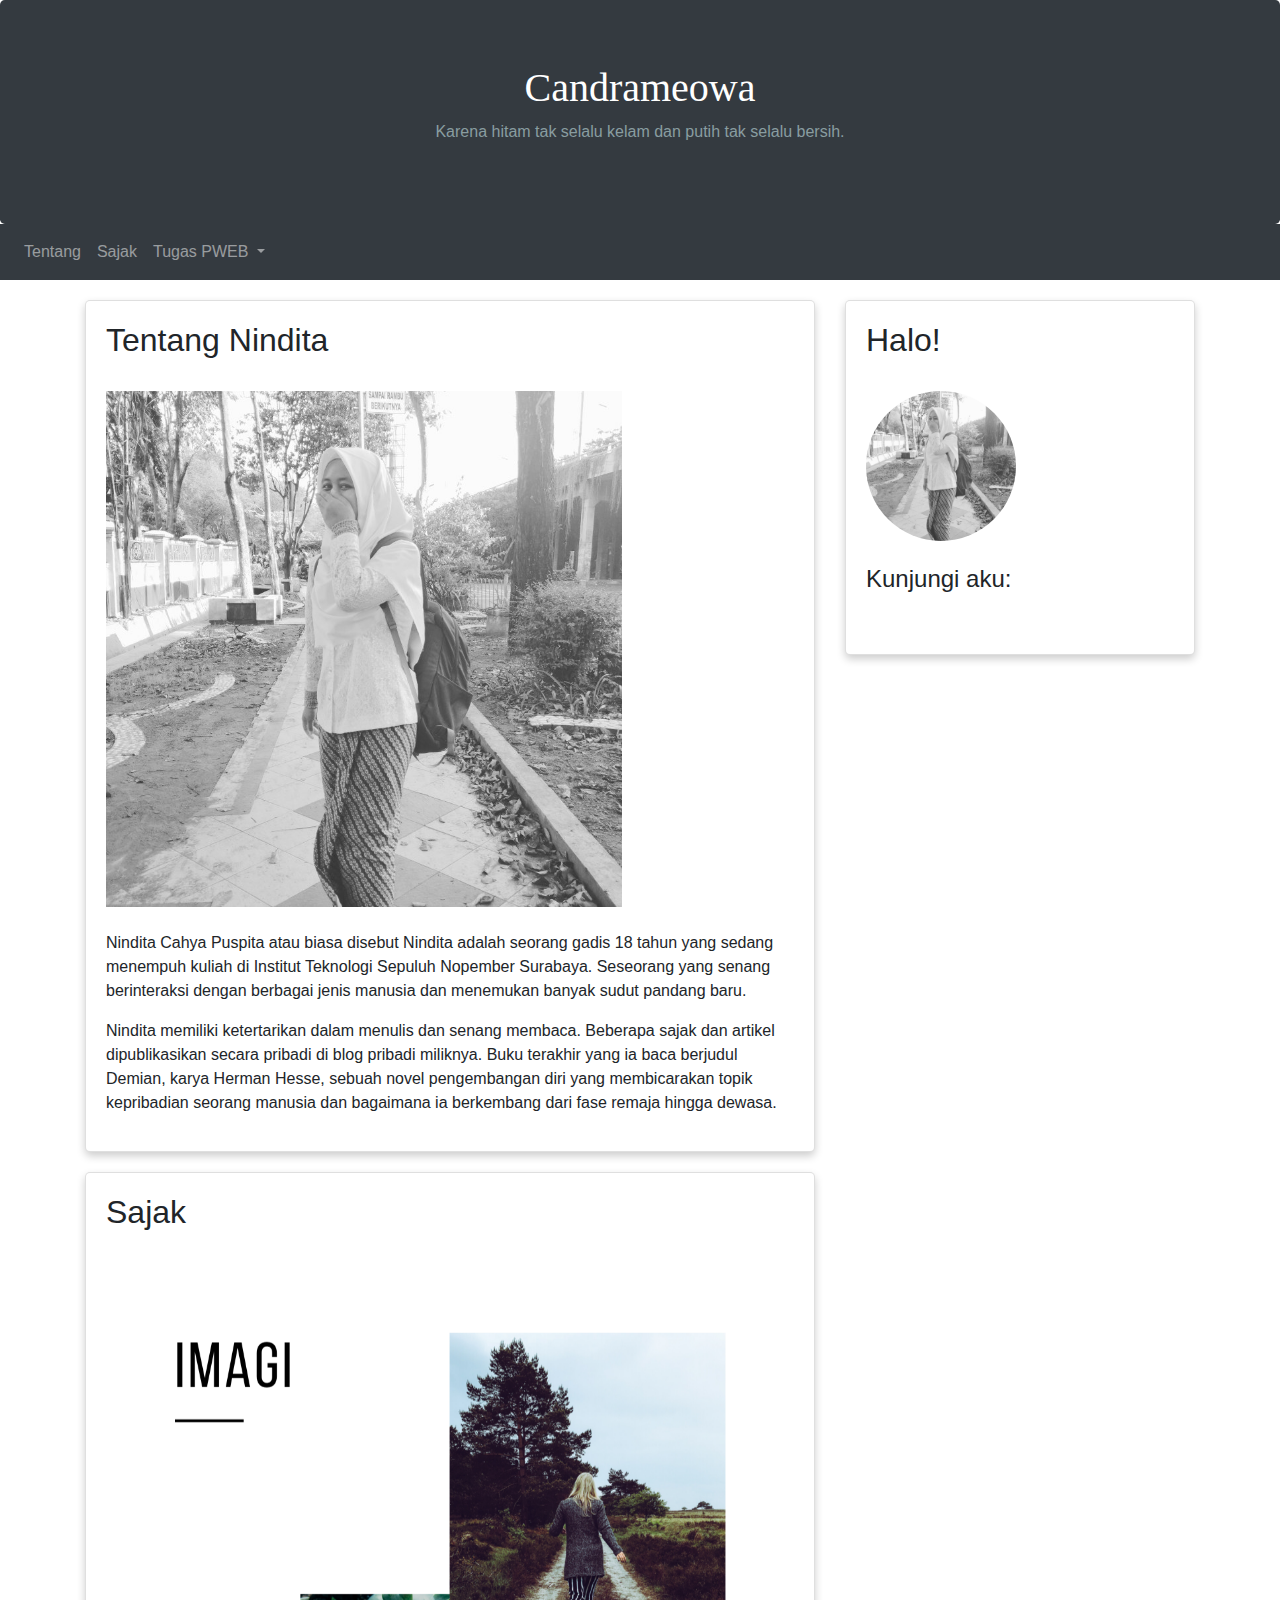
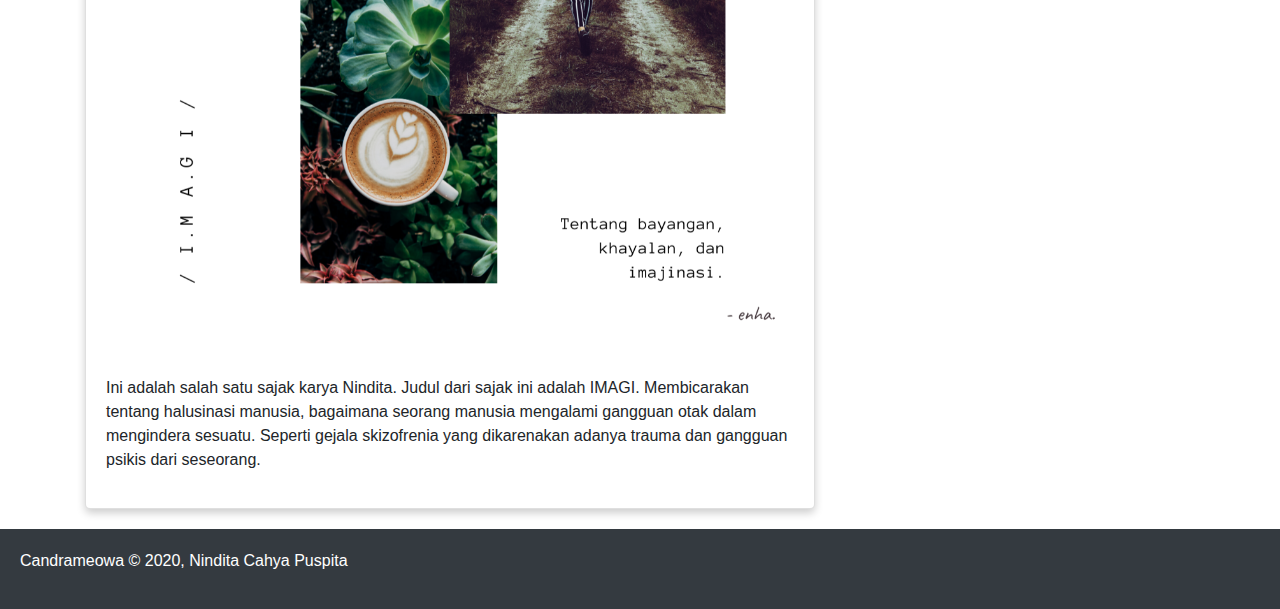
<file: index.html>
<!DOCTYPE html>
<html>
    <head>
        <title>Candrameowa</title>
        <meta name="viewport" content="width=device-width, initial-scale=1">
        <link rel="stylesheet" href="https://maxcdn.bootstrapcdn.com/bootstrap/4.5.2/css/bootstrap.min.css">  
        <link rel="stylesheet" href="assets/styles/style.css">
        <script src="https://ajax.googleapis.com/ajax/libs/jquery/3.5.1/jquery.min.js"></script>
        <script src="https://cdnjs.cloudflare.com/ajax/libs/popper.js/1.16.0/umd/popper.min.js"></script>
        <script src="https://maxcdn.bootstrapcdn.com/bootstrap/4.5.2/js/bootstrap.min.js"></script>
        <link rel="stylesheet" href="https://use.fontawesome.com/releases/v5.6.3/css/all.css" integrity="sha384-UHRtZLI+pbxtHCWp1t77Bi1L4ZtiqrqD80Kn4Z8NTSRyMA2Fd33n5dQ8lWUE00s/" crossorigin="anonymous">
        
        <style>
            /* Make the image fully responsive */
            .carousel-inner img {
              width: 100%;
              height: 100%;
            }
        </style>
        
    </head>    
        <body>
            <!--Jumbotron-->
            <div class="container-fluid jumbotron">
                  <h1>Candrameowa</h1>
                  <p>Karena hitam tak selalu kelam dan putih tak selalu bersih.</p>
                </div>
            </div>
            <!--Navbar-->
            <nav class="navbar navbar-expand-sm bg-dark navbar-dark">
                <!--Link-->
                <ul class="navbar-nav">
                    <li class="nav-item">
                      <a class="nav-link" href="#Tentang">Tentang</a>
                    </li>
                    <li class="nav-item">
                      <a class="nav-link" href="#Sajak">Sajak</a>
                    </li>
                
                <!--Dropdown-->
                <li class="nav-item dropdown">
                    <a class="nav-link dropdown-toggle" href="#" id="navbardrop" data-toggle="dropdown">
                      Tugas PWEB
                    </a>
                    <div class="dropdown-menu">
                      <a class="dropdown-item" href="assets/05211940000038_1.html">CSS 1</a>
                      <a class="dropdown-item" href="assets/05211940000038_2.html">CSS 2</a>
                      <a class="dropdown-item" href="assets/05211940000038_3.html">CSS 3</a>
                      <a class="dropdown-item" href="assets/05211940000038_4.html">CSS 4</a>
                      <a class="dropdown-item" href="assets/05211940000038_5.html">CSS 5</a>
                      <a class="dropdown-item" href="assets/05211940000038.html">Bootstrap</a>
                    </div>
                  </li>
            </nav>
            <!--Konten-->
            <div class="container">
                <div class="row">
                    <!--Sebelah Kiri-->
                    <div class="col-sm-8">
                        <div id="content">
                            <article id="Tentang" class="card">
                                <h2 id="Tentang">Tentang Nindita</h2>
                                <br>
                                <img src="assets/image/Nindita.jpg" width= 75% class="featured-image" alt="Tentang">
                                <br>
                                <p>Nindita Cahya Puspita atau biasa disebut Nindita adalah seorang gadis 18 tahun yang sedang menempuh kuliah di 
                                    Institut Teknologi Sepuluh Nopember Surabaya. Seseorang yang senang berinteraksi dengan berbagai jenis manusia 
                                    dan menemukan banyak sudut pandang baru. </p>
                  
                                <p>Nindita memiliki ketertarikan dalam menulis dan senang membaca. Beberapa sajak dan artikel dipublikasikan secara pribadi
                                    di blog pribadi miliknya. Buku terakhir yang ia baca berjudul Demian, karya Herman Hesse, sebuah novel pengembangan diri yang
                                    membicarakan topik kepribadian seorang manusia dan bagaimana ia berkembang dari fase remaja hingga dewasa. </p>
                            </article>

                            <article id="Sajak" class="card">
                                <h2 id="Sajak">Sajak</h2>
                                <br>
                                <!--Carousel-->
                                <div id="demo" class="carousel slide" data-ride="carousel">

                                    <!-- Indicators -->
                                    <ul class="carousel-indicators">
                                      <li data-target="#demo" data-slide-to="0" class="active"></li>
                                      <li data-target="#demo" data-slide-to="1"></li>
                                      <li data-target="#demo" data-slide-to="2"></li>
                                      <li data-target="#demo" data-slide-to="3"></li>
                                      <li data-target="#demo" data-slide-to="4"></li>
                                      <li data-target="#demo" data-slide-to="5"></li>
                                      <li data-target="#demo" data-slide-to="6"></li>
                                    </ul>
                                    
                                    <!-- The slideshow -->
                                    <div class="carousel-inner">
                                      <div class="carousel-item active">
                                        <img src="assets/image/imagi1.png" alt="Sajak">
                                      </div>
                                      <div class="carousel-item">
                                        <img src="assets/image/imagi2.png" alt="Sajak">
                                      </div>
                                      <div class="carousel-item">
                                        <img src="assets/image/imagi3.png" alt="Sajak">
                                      </div>
                                      <div class="carousel-item">
                                        <img src="assets/image/imagi4.png" alt="Sajak">
                                      </div>
                                      <div class="carousel-item">
                                        <img src="assets/image/imagi5.png" alt="Sajak">
                                      </div>
                                      <div class="carousel-item">
                                        <img src="assets/image/imagi6.png" alt="Sajak">
                                      </div>
                                      <div class="carousel-item">
                                        <img src="assets/image/imagi7.png" alt="Sajak">
                                      </div>
                                    </div>
                                    
                                    <!-- Left and right controls -->
                                    <a class="carousel-control-prev" href="#demo" data-slide="prev">
                                      <span class="carousel-control-prev-icon"></span>
                                    </a>
                                    <a class="carousel-control-next" href="#demo" data-slide="next">
                                      <span class="carousel-control-next-icon"></span>
                                    </a>
                                  </div>
                                  <br>
                                    <p>Ini adalah salah satu sajak karya Nindita. Judul dari sajak ini adalah IMAGI. Membicarakan tentang halusinasi manusia,
                                        bagaimana seorang manusia mengalami gangguan otak dalam mengindera sesuatu. Seperti gejala skizofrenia yang dikarenakan
                                        adanya trauma dan gangguan psikis dari seseorang.
                                    </p>
                            </article>
                        </div>
                    </div>

                    <!--Sebelah Kanan-->
                    <div class="col-sm-4">
                        <div id="content">
                            <article id="Profil" class="card">
                                <h2 class="Halo"> Halo!</h2>
                                <br>
                                <img src="assets/image/Nindita.jpg" class="rounded-circle" width="150" height="150">
                                <br>
                                <h4>Kunjungi aku: </h4>
                                <h2>                            
                                    <a href="https://www.instagram.com/nindita_cp/"><i class="fab fa-instagram"></i></a>
                                    <a href="https://ninditacahya.wordpress.com/"><i class="fab fa-wordpress-simple"></i></a>
                                    <a href="https://youtube.com/channel/UCed-rIrY9d-UlVwRwDWpX5g"><i class="fab fa-youtube"></i></a> 
                                </h2>
                                <br>
                            </article>
                        </div>
                            
                    </div>
                </div>
            </div>
            <footer>
                <p>Candrameowa &#169; 2020, Nindita Cahya Puspita</p>
            </footer>
            
            
        </body>
    
</html>
</file>
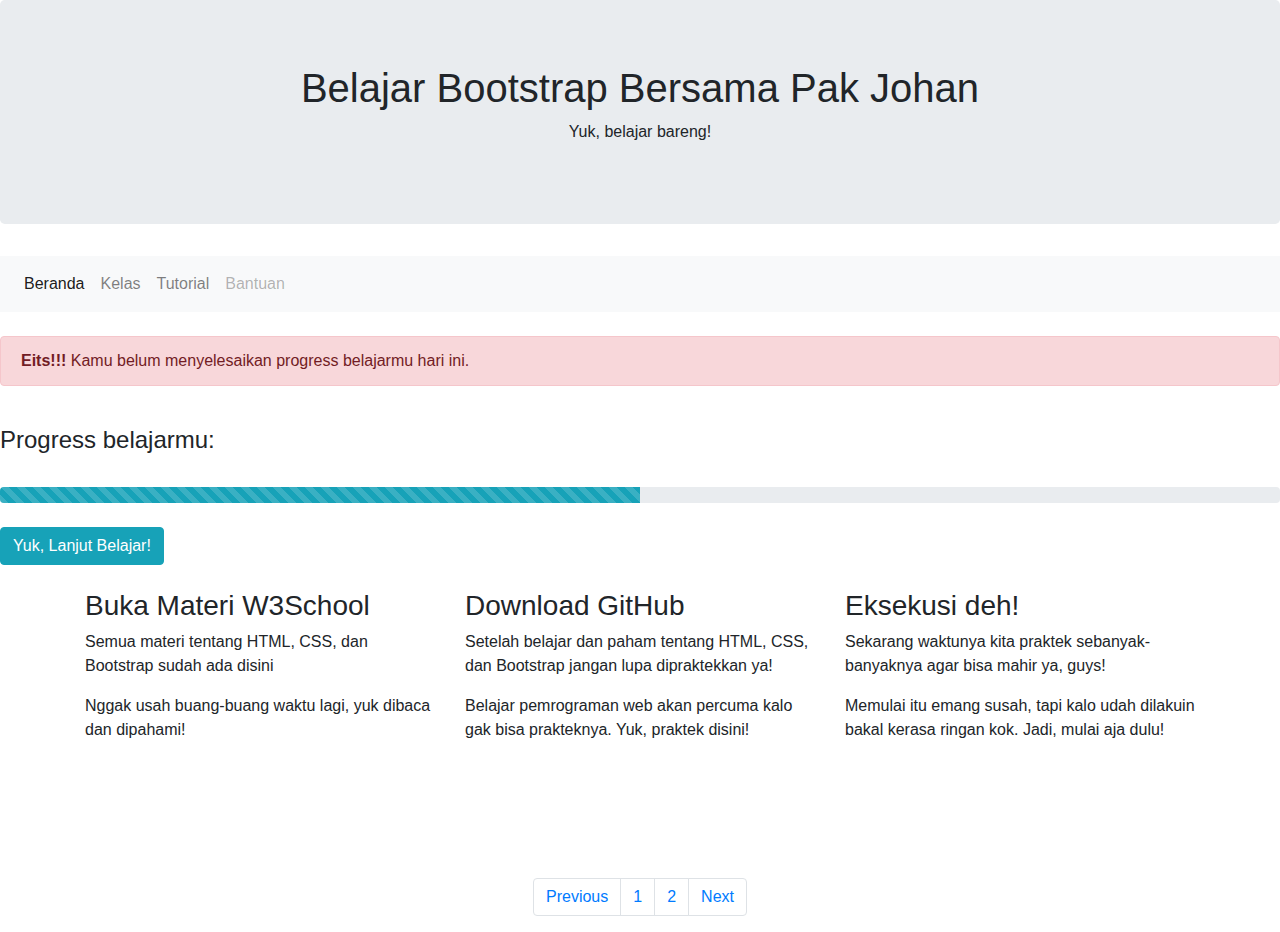
<file: assets/05211940000038.html>
<!DOCTYPE html>
<html lang="en">
<head>
  <title>Bootstrap Example</title>
  <meta charset="utf-8">
  <meta name="viewport" content="width=device-width, initial-scale=1">
  <link rel="stylesheet" href="https://maxcdn.bootstrapcdn.com/bootstrap/4.5.2/css/bootstrap.min.css">
  <script src="https://ajax.googleapis.com/ajax/libs/jquery/3.5.1/jquery.min.js"></script>
  <script src="https://cdnjs.cloudflare.com/ajax/libs/popper.js/1.16.0/umd/popper.min.js"></script>
  <script src="https://maxcdn.bootstrapcdn.com/bootstrap/4.5.2/js/bootstrap.min.js"></script>
</head>
<body>

<div class="jumbotron text-center">
  <h1>Belajar Bootstrap Bersama Pak Johan</h1>
  <p>Yuk, belajar bareng!</p> 
</div>

<nav class="navbar navbar-expand-sm bg-light navbar-light">
  <ul class="navbar-nav">
    <li class="nav-item active">
      <a class="nav-link" href="#">Beranda</a>
    </li>
    <li class="nav-item">
      <a class="nav-link" href="#">Kelas</a>
    </li>
    <li class="nav-item">
      <a class="nav-link" href="#">Tutorial</a>
    </li>
    <li class="nav-item">
      <a class="nav-link disabled" href="#">Bantuan</a>
    </li>
  </ul>
</nav>

<br>
<div class="alert alert-danger">
    <strong>Eits!!!</strong> Kamu belum menyelesaikan progress belajarmu hari ini.
</div>
<br>
 
<h4> Progress belajarmu: </h4>
<br>
  <div class="progress">
    <div class="progress-bar bg-info progress-bar-striped" style="width:50%"></div>
  </div>
<br>

	<button type="button" class="btn btn-info">Yuk, Lanjut Belajar!</button>
<br>
<br>

<div class="container">
  <div class="row">
    <div class="col-sm-4">
      <h3>Buka Materi W3School</h3>
      <p>Semua materi tentang HTML, CSS, dan Bootstrap sudah ada disini</p>
      <p>Nggak usah buang-buang waktu lagi, yuk dibaca dan dipahami!</p>
    </div>
    <div class="col-sm-4">
      <h3>Download GitHub</h3>
      <p>Setelah belajar dan paham tentang HTML, CSS, dan Bootstrap jangan lupa dipraktekkan ya!</p>
      <p>Belajar pemrograman web akan percuma kalo gak bisa prakteknya. Yuk, praktek disini!</p>
    </div>
    <div class="col-sm-4">
      <h3>Eksekusi deh!</h3>        
      <p>Sekarang waktunya kita praktek sebanyak-banyaknya agar bisa mahir ya, guys!</p>
      <p>Memulai itu emang susah, tapi kalo udah dilakuin bakal kerasa ringan kok. Jadi, mulai aja dulu!</p>
    </div>
  </div>
</div>

<br>
<br>
<br>
<br>
<br>
<ul class="pagination justify-content-center">
    <li class="page-item"><a class="page-link" href="javascript:void(0);">Previous</a></li>
    <li class="page-item"><a class="page-link" href="javascript:void(0);">1</a></li>
    <li class="page-item"><a class="page-link" href="javascript:void(0);">2</a></li>
    <li class="page-item"><a class="page-link" href="javascript:void(0);">Next</a></li>
</ul>


</body>
</html>
</file>
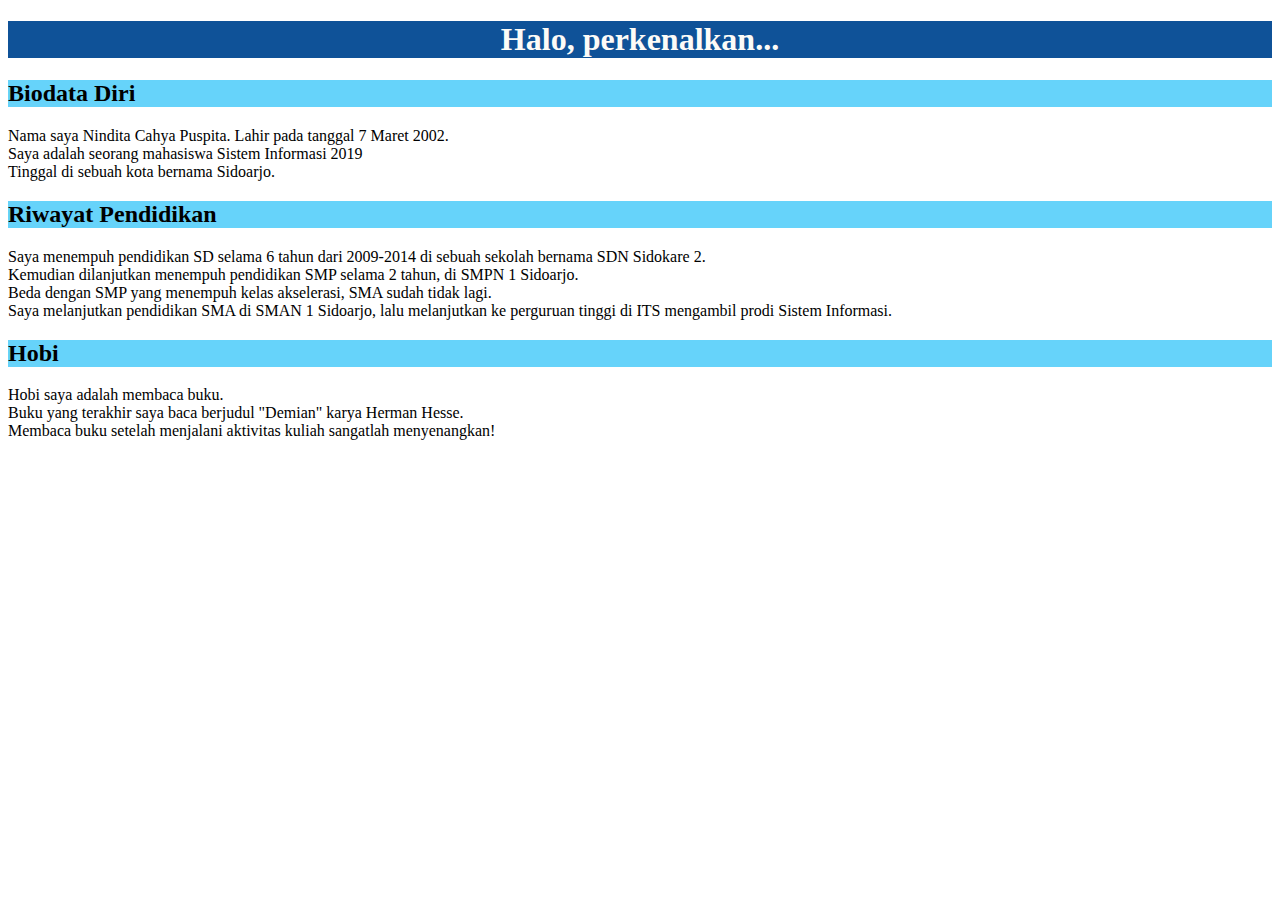
<file: assets/05211940000038_1.html>
<!DOCTYPE html>
<html>
    <head>
        <title>Perkenalan Diri</title>
        <style>
            body {
                font-family: 'poppins', serif;
            }
        </style>
    </head>
        <body>
            <h1 style= "color: #fcfbf7; background-color: #0F5298; text-align:center;">Halo, perkenalkan...</h1>
            <h2 style= "background-color: #66D3FA;">Biodata Diri</h2>
            <p> Nama saya Nindita Cahya Puspita. Lahir pada tanggal 7 Maret 2002.<br>
                Saya adalah seorang mahasiswa Sistem Informasi 2019<br>
                Tinggal di sebuah kota bernama Sidoarjo.
            </p>

            <h2 style= "background-color: #66D3FA;">Riwayat Pendidikan</h2>
            <p> Saya menempuh pendidikan SD selama 6 tahun dari 2009-2014 di sebuah sekolah bernama SDN Sidokare 2.<br>
                Kemudian dilanjutkan menempuh pendidikan SMP selama 2 tahun, di SMPN 1 Sidoarjo.<br>
                Beda dengan SMP yang menempuh kelas akselerasi, SMA sudah tidak lagi.<br>
                Saya melanjutkan pendidikan SMA di SMAN 1 Sidoarjo, lalu melanjutkan ke perguruan tinggi di ITS 
                mengambil prodi Sistem Informasi.

            <h2 style= "background-color: #66D3FA;">Hobi</h2>
            <p>
                Hobi saya adalah membaca buku. <br>
                Buku yang terakhir saya baca berjudul "Demian" karya Herman Hesse. <br>
                Membaca buku setelah menjalani aktivitas kuliah sangatlah menyenangkan!
            </p>
        </body>
</html>
</file>
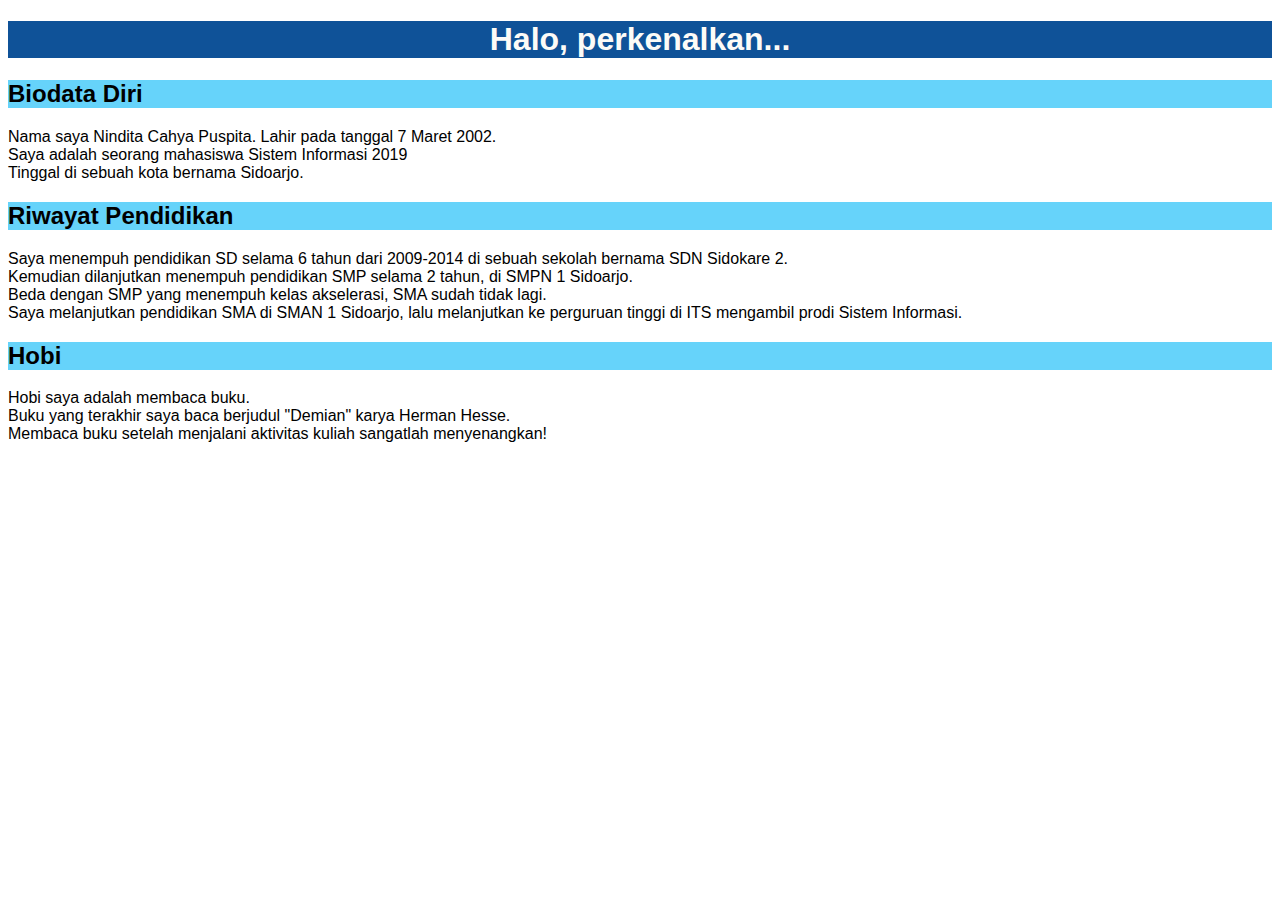
<file: assets/05211940000038_2.html>
<!DOCTYPE html>
<html>
    <head>
        <title>Perkenalan Diri</title>
        <link rel="stylesheet" href="styles/05211940000038_2.css">
        
        <body>
            <h1>Halo, perkenalkan...</h1>
            <h2>Biodata Diri</h2>
            <p> Nama saya Nindita Cahya Puspita. Lahir pada tanggal 7 Maret 2002.<br>
                Saya adalah seorang mahasiswa Sistem Informasi 2019<br>
                Tinggal di sebuah kota bernama Sidoarjo.
            </p>

            <h2>Riwayat Pendidikan</h2>
            <p> Saya menempuh pendidikan SD selama 6 tahun dari 2009-2014 di sebuah sekolah bernama SDN Sidokare 2.<br>
                Kemudian dilanjutkan menempuh pendidikan SMP selama 2 tahun, di SMPN 1 Sidoarjo.<br>
                Beda dengan SMP yang menempuh kelas akselerasi, SMA sudah tidak lagi.<br>
                Saya melanjutkan pendidikan SMA di SMAN 1 Sidoarjo, lalu melanjutkan ke perguruan tinggi di ITS 
                mengambil prodi Sistem Informasi.

            <h2>Hobi</h2>
            <p>
                Hobi saya adalah membaca buku. <br>
                Buku yang terakhir saya baca berjudul "Demian" karya Herman Hesse. <br>
                Membaca buku setelah menjalani aktivitas kuliah sangatlah menyenangkan!
            </p>
        </body>
    </head>
</html>
</file>
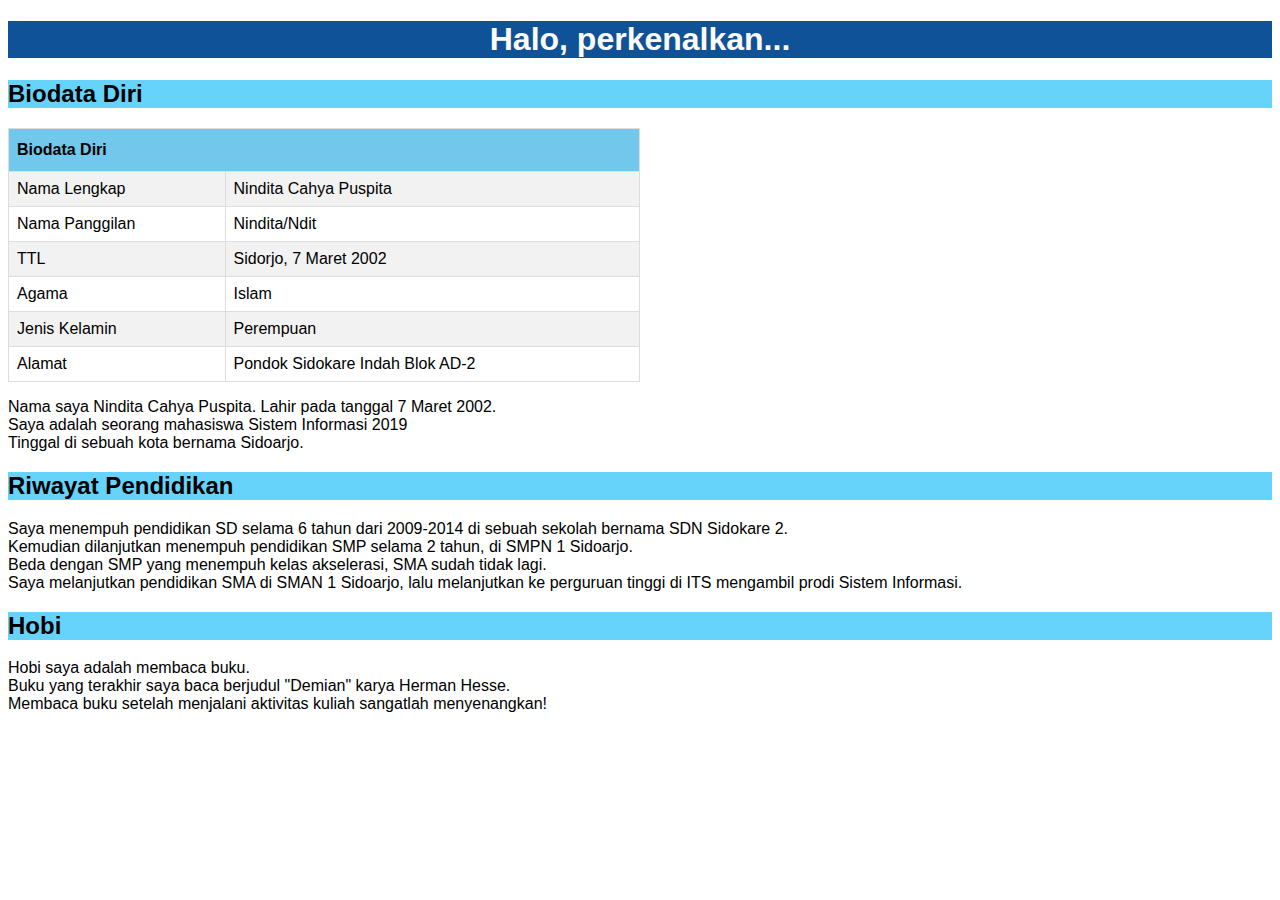
<file: assets/05211940000038_3.html>
<!DOCTYPE html>
<html>
    <head>
        <title>Perkenalan Diri</title>
        <link rel="stylesheet" href="styles/05211940000038_3.css">
        <body>
            <h1>Halo, perkenalkan...</h1>
            <h2>Biodata Diri</h2>
            <section>
                <table id="biodata">
                    <tr>
                        <th colspan="2">Biodata Diri</th>
                    </tr>

                    <tr>
                        <td>Nama Lengkap</td>
                        <td>Nindita Cahya Puspita</td>
                    </tr>

                    <tr>
                        <td>Nama Panggilan</td>
                        <td>Nindita/Ndit</td>
                    </tr>

                    <tr>
                        <td>TTL</td>
                        <td>Sidorjo, 7 Maret 2002</td>
                    </tr>

                    <tr>
                        <td>Agama</td>
                        <td>Islam</td>
                    </tr>

                    <tr>
                        <td>Jenis Kelamin</td>
                        <td>Perempuan</td>
                    </tr>

                    <tr>
                        <td>Alamat</td>
                        <td>Pondok Sidokare Indah Blok AD-2</td>
                    </tr>
                </table>
            </section>
            <p> Nama saya Nindita Cahya Puspita. Lahir pada tanggal 7 Maret 2002.<br>
                Saya adalah seorang mahasiswa Sistem Informasi 2019<br>
                Tinggal di sebuah kota bernama Sidoarjo.
            </p>

            <h2>Riwayat Pendidikan</h2>
            <p> Saya menempuh pendidikan SD selama 6 tahun dari 2009-2014 di sebuah sekolah bernama SDN Sidokare 2.<br>
                Kemudian dilanjutkan menempuh pendidikan SMP selama 2 tahun, di SMPN 1 Sidoarjo.<br>
                Beda dengan SMP yang menempuh kelas akselerasi, SMA sudah tidak lagi.<br>
                Saya melanjutkan pendidikan SMA di SMAN 1 Sidoarjo, lalu melanjutkan ke perguruan tinggi di ITS 
                mengambil prodi Sistem Informasi.

            <h2>Hobi</h2>
            <p>
                Hobi saya adalah membaca buku. <br>
                Buku yang terakhir saya baca berjudul "Demian" karya Herman Hesse. <br>
                Membaca buku setelah menjalani aktivitas kuliah sangatlah menyenangkan!
            </p>
        </body>
    </head>
</html>
</file>
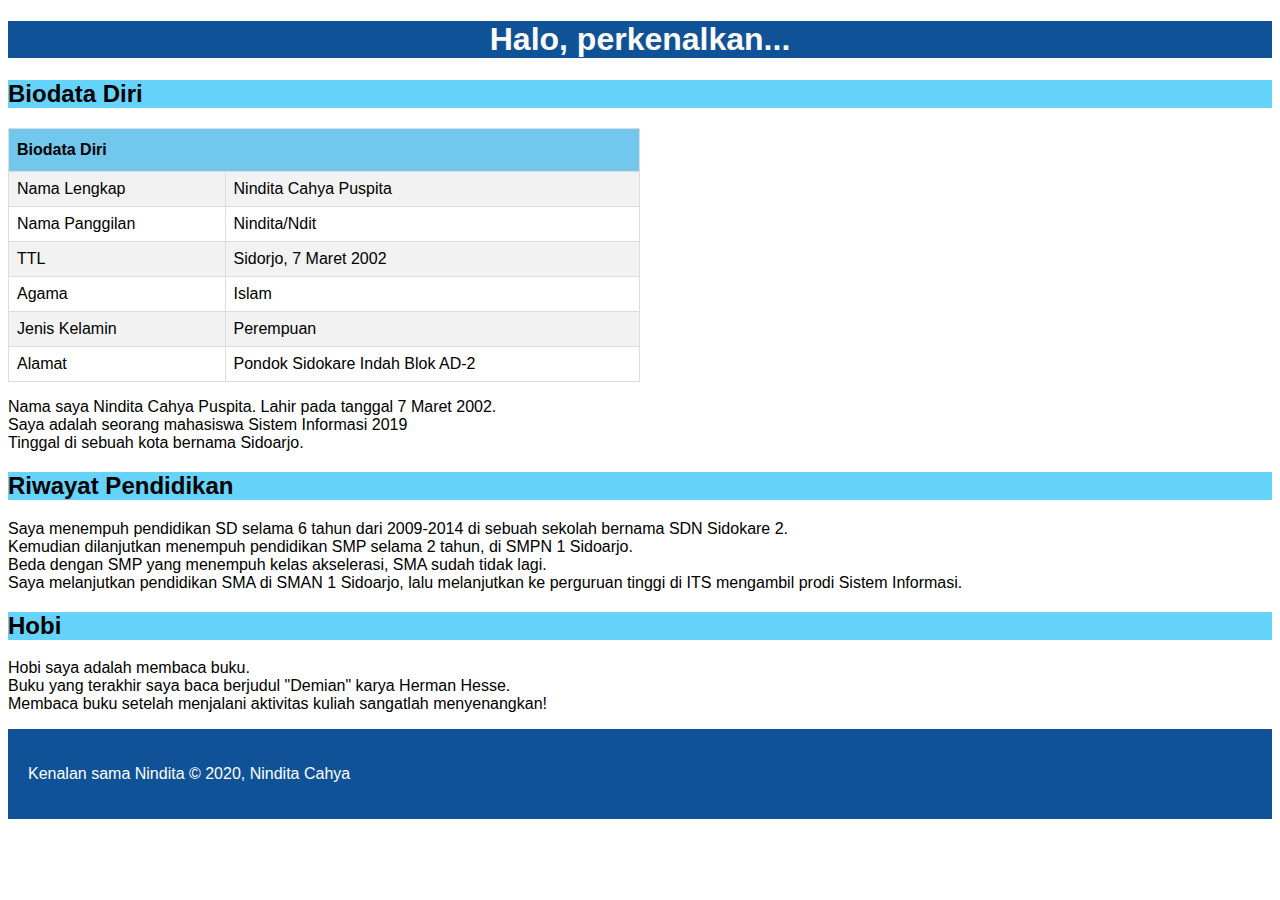
<file: assets/05211940000038_4.html>
<!DOCTYPE html>
<html>
    <head>
        <title>Perkenalan Diri</title>
        <link rel="stylesheet" href="styles/05211940000038_4.css">
        <body>
            <header>
                <h1>Halo, perkenalkan...</h1>
            </header>
            <main>
                <h2>Biodata Diri</h2>
                    <section>
                        <table id="biodata">
                            <tr>
                                <th colspan="2">Biodata Diri</th>
                            </tr>

                            <tr>
                                <td>Nama Lengkap</td>
                                <td>Nindita Cahya Puspita</td>
                            </tr>

                            <tr>
                                <td>Nama Panggilan</td>
                                <td>Nindita/Ndit</td>
                            </tr>

                            <tr>
                                <td>TTL</td>
                                <td>Sidorjo, 7 Maret 2002</td>
                            </tr>

                            <tr>
                                <td>Agama</td>
                                <td>Islam</td>
                            </tr>

                            <tr>
                                <td>Jenis Kelamin</td>
                                <td>Perempuan</td>
                            </tr>

                            <tr>
                                <td>Alamat</td>
                                <td>Pondok Sidokare Indah Blok AD-2</td>
                            </tr>
                        </table>
                    </section>
                    <p> Nama saya Nindita Cahya Puspita. Lahir pada tanggal 7 Maret 2002.<br>
                        Saya adalah seorang mahasiswa Sistem Informasi 2019<br>
                        Tinggal di sebuah kota bernama Sidoarjo.
                    </p>

                <h2>Riwayat Pendidikan</h2>
                <p> Saya menempuh pendidikan SD selama 6 tahun dari 2009-2014 di sebuah sekolah bernama SDN Sidokare 2.<br>
                    Kemudian dilanjutkan menempuh pendidikan SMP selama 2 tahun, di SMPN 1 Sidoarjo.<br>
                    Beda dengan SMP yang menempuh kelas akselerasi, SMA sudah tidak lagi.<br>
                    Saya melanjutkan pendidikan SMA di SMAN 1 Sidoarjo, lalu melanjutkan ke perguruan tinggi di ITS 
                    mengambil prodi Sistem Informasi.

                <h2>Hobi</h2>
                <p>
                    Hobi saya adalah membaca buku. <br>
                    Buku yang terakhir saya baca berjudul "Demian" karya Herman Hesse. <br>
                    Membaca buku setelah menjalani aktivitas kuliah sangatlah menyenangkan!
                </p>
            </main>
            <footer>
                <p>Kenalan sama Nindita &#169; 2020, Nindita Cahya</p>
            </footer>
        </body>
    </head>
</html>
</file>
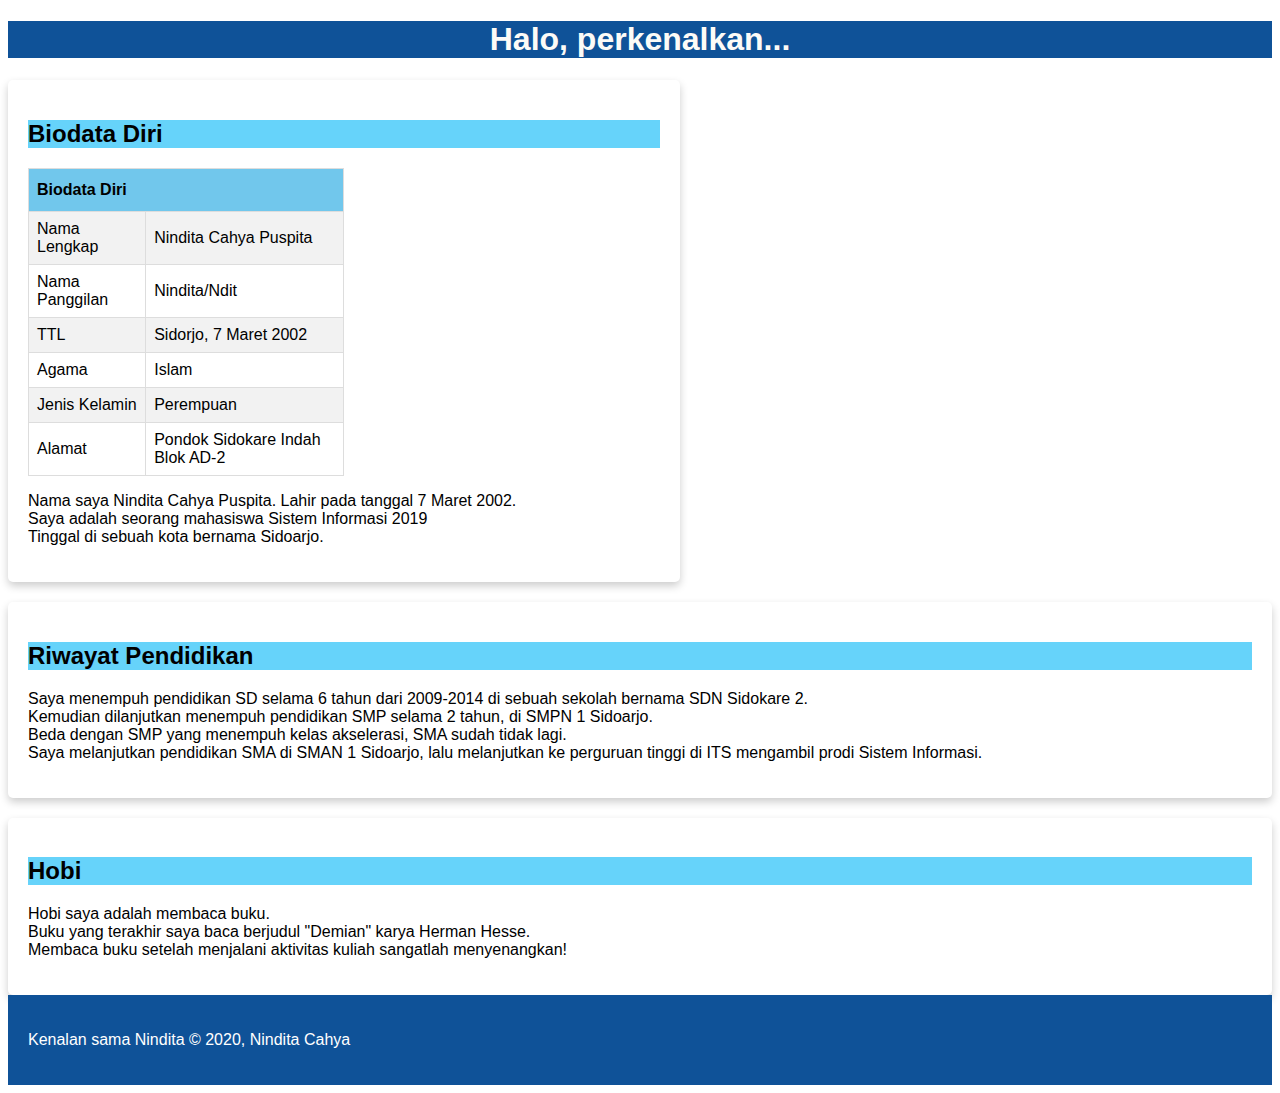
<file: assets/05211940000038_5.html>
<!DOCTYPE html>
<html>
    <head>
        <title>Perkenalan Diri</title>
        <link rel="stylesheet" href="styles/05211940000038_5.css">
        <body>
            <header>
                <h1>Halo, perkenalkan...</h1>
            </header>
            <main>
                <article id="biodata" class="kotak">
                    <h2>Biodata Diri</h2>
                    <section>
                        <table id="biodata">
                            <tr>
                                <th colspan="2">Biodata Diri</th>
                            </tr>

                            <tr>
                                <td>Nama Lengkap</td>
                                <td>Nindita Cahya Puspita</td>
                            </tr>

                            <tr>
                                <td>Nama Panggilan</td>
                                <td>Nindita/Ndit</td>
                            </tr>

                            <tr>
                                <td>TTL</td>
                                <td>Sidorjo, 7 Maret 2002</td>
                            </tr>

                            <tr>
                                <td>Agama</td>
                                <td>Islam</td>
                            </tr>

                            <tr>
                                <td>Jenis Kelamin</td>
                                <td>Perempuan</td>
                            </tr>

                            <tr>
                                <td>Alamat</td>
                                <td>Pondok Sidokare Indah Blok AD-2</td>
                            </tr>
                        </table>
                    </section>
                    <p> Nama saya Nindita Cahya Puspita. Lahir pada tanggal 7 Maret 2002.<br>
                        Saya adalah seorang mahasiswa Sistem Informasi 2019<br>
                        Tinggal di sebuah kota bernama Sidoarjo.
                    </p>
                </article>
                
                <article id="riwayat" class="kotak">
                    <h2>Riwayat Pendidikan</h2>
                    <p> Saya menempuh pendidikan SD selama 6 tahun dari 2009-2014 di sebuah sekolah bernama SDN Sidokare 2.<br>
                    Kemudian dilanjutkan menempuh pendidikan SMP selama 2 tahun, di SMPN 1 Sidoarjo.<br>
                    Beda dengan SMP yang menempuh kelas akselerasi, SMA sudah tidak lagi.<br>
                    Saya melanjutkan pendidikan SMA di SMAN 1 Sidoarjo, lalu melanjutkan ke perguruan tinggi di ITS 
                    mengambil prodi Sistem Informasi.
                    </p>
                </article>
                
                <article id="hobi" class="kotak">
                    <h2>Hobi</h2>
                    <p>
                    Hobi saya adalah membaca buku. <br>
                    Buku yang terakhir saya baca berjudul "Demian" karya Herman Hesse. <br>
                    Membaca buku setelah menjalani aktivitas kuliah sangatlah menyenangkan!
                    </p>
                </article>
            </main>
            <footer>
                <p>Kenalan sama Nindita &#169; 2020, Nindita Cahya</p>
            </footer>
        </body>
    </head>
</html>
</file>
<file: assets/styles/style.css>
h1 {
    color: #FFFFFF;
    font-family: Georgia, 'Times New Roman', Times, serif;
 }

.jumbotron {
    background-color: #343A40;
    text-align: center;
    color: #899DA0;
    margin-bottom:0 !important;
 }

body {
    font-family: 'Helvetica', sans-serif;
    margin: 0;
    padding: 0;
}

.card {
    box-shadow: 0 4px 8px 0 rgba(0, 0, 0, 0.2);
    border-radius: 5px;
    padding: 20px;
    margin-top: 20px;
    margin-bottom: 20px;
 } 

 footer {
    padding: 20px;
    color: white;
    background-color: #343A40;
 }
</file>
<file: assets/styles/05211940000038_2.css>
body {
    font-family: 'poppins', sans-serif;
  }
  h1 {
    color: #fcfbf7; 
    background-color: #0F5298;
    text-align:center;
 }
  
 h2 {
    background-color: #66D3FA
 }
</file>
<file: assets/styles/05211940000038_3.css>
#biodata {
    font-family: "Trebuchet MS", Arial, sans-serif;
    border-collapse: collapse;
    width: 50%;
  }
  #biodata td, #biodata th {
    border: 1px solid #ddd;
    padding: 8px;
  }

  #biodata tr:nth-child(even){background-color: #f2f2f2;}
  
  #biodata tr:hover {background-color: #ddd;}
  
  #biodata th {
  padding-top: 12px;
  padding-bottom: 12px;
  text-align: left;
  background-color: #71c7ec
}

p.solid {
    border-style: solid;
    font-size: 30px;
    font-style: italic;
    font-family: 'muli';
}
body {
    font-family: 'poppins', sans-serif;
  }
  h1 {
    color: #fcfbf7; 
    background-color: #0F5298;
    text-align:center;
 }
  
 h2 {
    background-color: #66D3FA
 }

 footer {
    padding: 20px;
    color: white;
    background-color: #0F5298
 }
</file>
<file: assets/styles/05211940000038_4.css>
#biodata {
    font-family: "Trebuchet MS", Arial, sans-serif;
    border-collapse: collapse;
    width: 50%;
  }
  #biodata td, #biodata th {
    border: 1px solid #ddd;
    padding: 8px;
  }

  #biodata tr:nth-child(even){background-color: #f2f2f2;}
  
  #biodata tr:hover {background-color: #ddd;}
  
  #biodata th {
  padding-top: 12px;
  padding-bottom: 12px;
  text-align: left;
  background-color: #71c7ec
}

p.solid {
    border-style: solid;
    font-size: 30px;
    font-style: italic;
    font-family: 'muli';
}
body {
    font-family: 'poppins', sans-serif;
  }
  h1 {
    color: #fcfbf7; 
    background-color: #0F5298;
    text-align:center;
 }
  
 h2 {
    background-color: #66D3FA
 }

 footer {
    padding: 20px;
    color: white;
    background-color: #0F5298
 }
</file>
<file: assets/styles/05211940000038_5.css>
.kotak {
    box-shadow: 0 4px 8px 0 rgba(0, 0, 0, 0.2);
    border-radius: 5px;
    padding: 20px;
    margin-top: 20px;
 }

#biodata {
    font-family: "Trebuchet MS", Arial, sans-serif;
    border-collapse: collapse;
    width: 50%;
  }
  #biodata td, #biodata th {
    border: 1px solid #ddd;
    padding: 8px;
  }

  #biodata tr:nth-child(even){background-color: #f2f2f2;}
  
  #biodata tr:hover {background-color: #ddd;}
  
  #biodata th {
  padding-top: 12px;
  padding-bottom: 12px;
  text-align: left;
  background-color: #71c7ec
}

p.solid {
    border-style: solid;
    font-size: 30px;
    font-style: italic;
    font-family: 'muli';
}
body {
    font-family: 'poppins', sans-serif;
  }
  h1 {
    color: #fcfbf7; 
    background-color: #0F5298;
    text-align:center;
 }
  
 h2 {
    background-color: #66D3FA
 }

 footer {
    padding: 20px;
    color: white;
    background-color: #0F5298
 }
</file>
